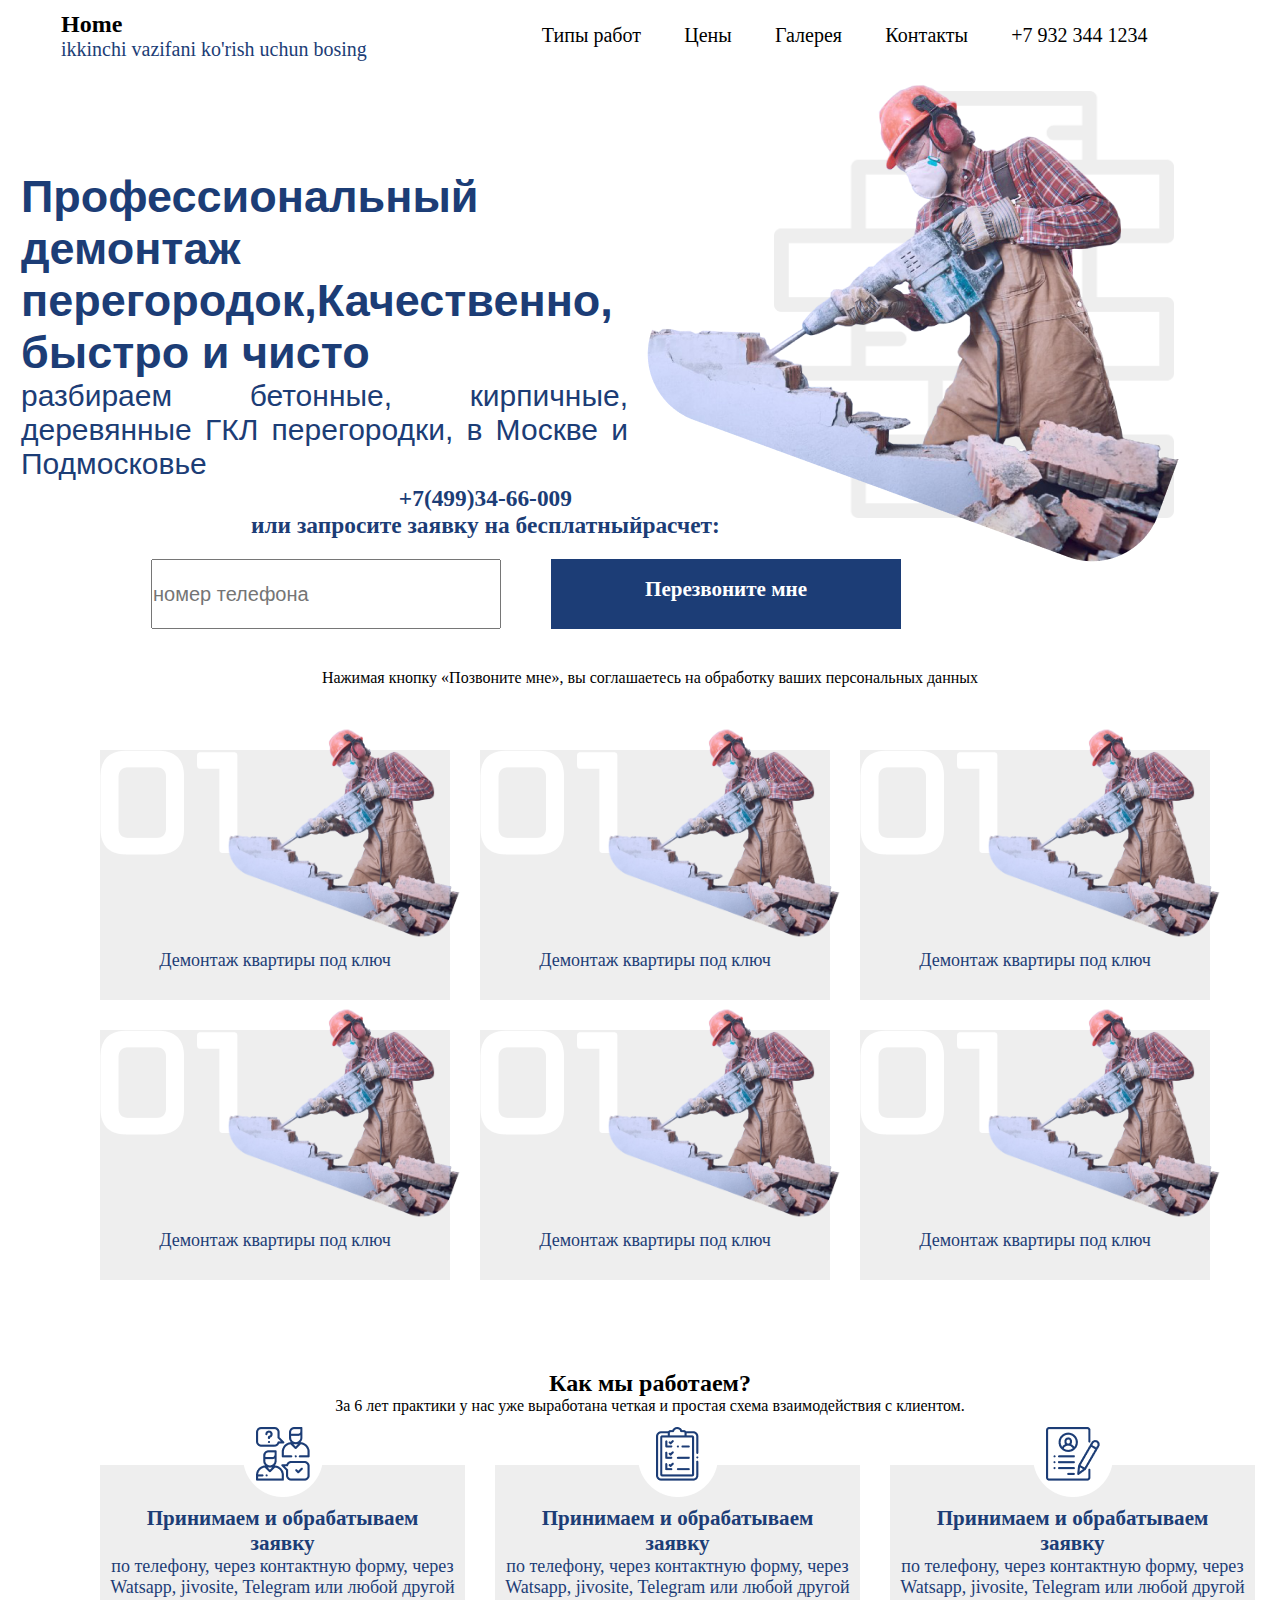
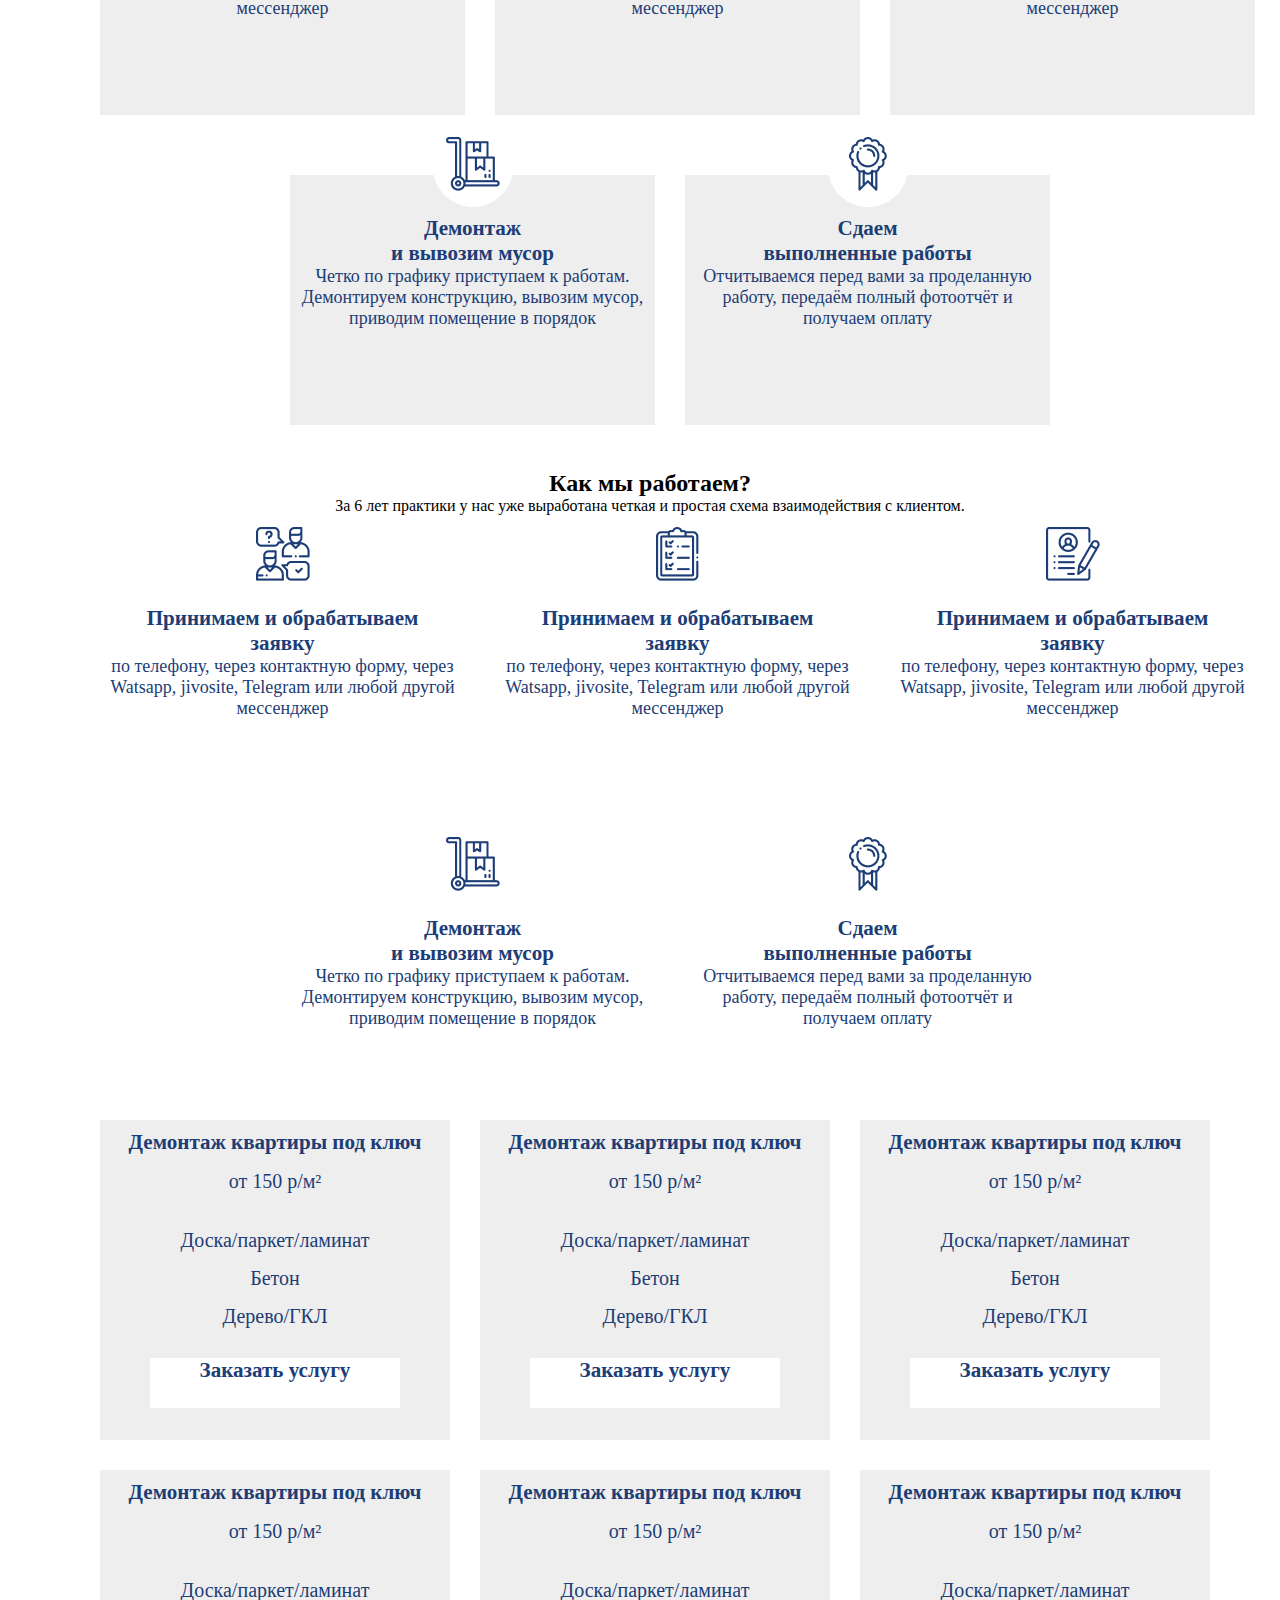
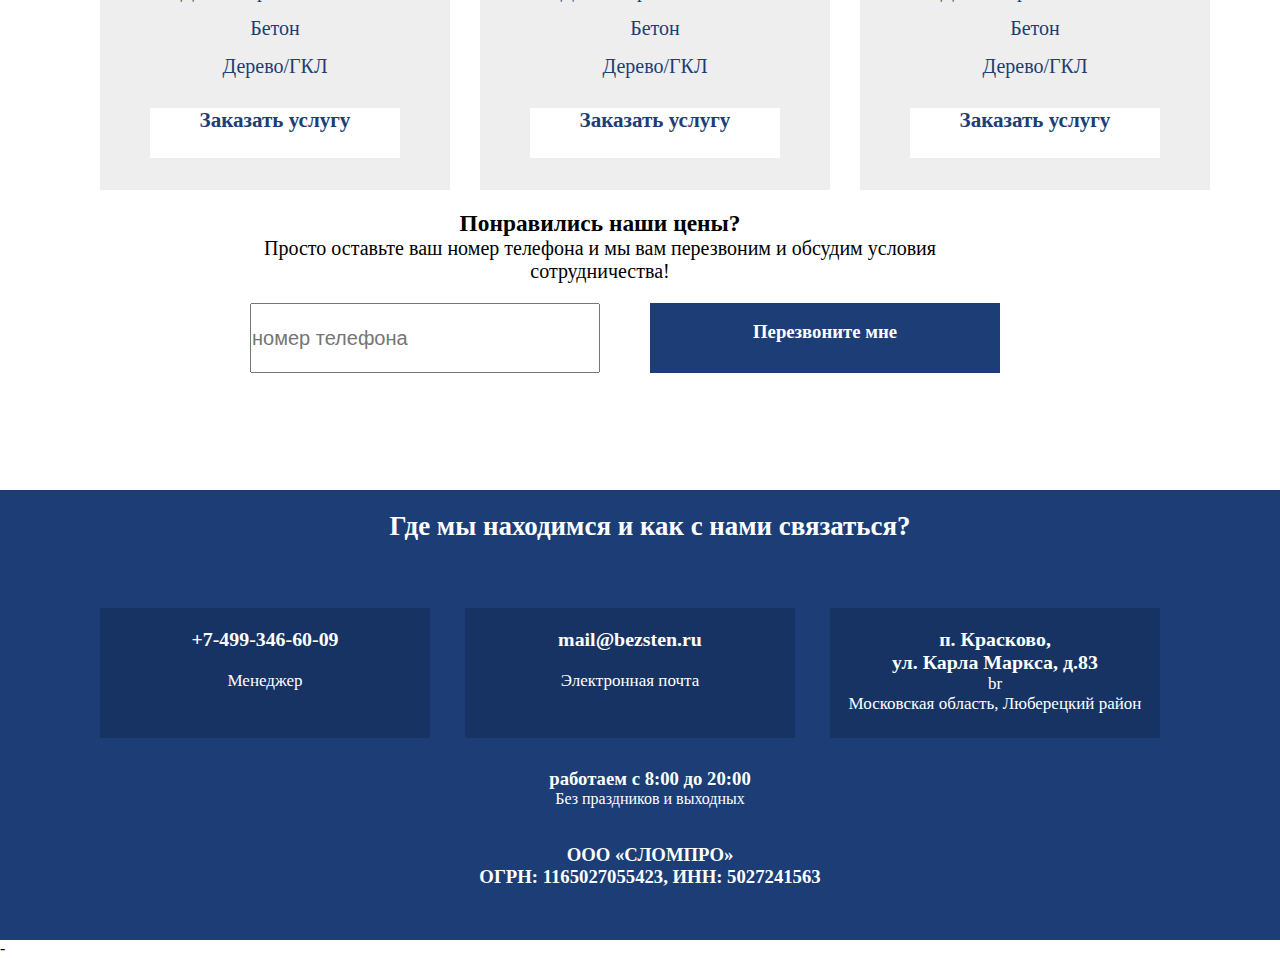
<file: index.html>
<!DOCTYPE html>
<html lang="en">
<head>
    <meta charset="UTF-8">
    <meta http-equiv="X-UA-Compatible" content="IE=edge">
    <meta name="viewport" content="width=device-width, initial-scale=1.0">
    <title>1 chisi</title>
    <link rel="stylesheet" href="./css/stayl.css">
</head>
<body>
  
   

  <div class="masters--wrapper">
        <div class="header">
         
          <div class="nav">
            <div class="nav-logo">
              <h2>Home</h2>
              <a href="../8 dars/pages/uslugi.html">ikkinchi vazifani ko'rish uchun bosing</a>
            </div>
         <div class="nav-list-block">
          <ul class="nav-list">
           <li class="nav-list-itm"> Типы работ</li>
           <li class="nav-list-itm"> Цены</li>
           <li class="nav-list-itm"> Галерея</li>
           <li class="nav-list-itm"> Контакты</li>
           <li class="nav-list-itm"> +7 932 344 1234</li>
          </ul>
         </div>
        </div>
        <div class="hero">
            <div class="hero-text">
         <div class="hero-text-container">
          <h2>Профессиональный демонтаж перегородок,Качественно, быстро и чисто</h2>  <p>разбираем бетонные, кирпичные, деревянные ГКЛ перегородки, в Москве и Подмосковье</p>        
         </div>
         
            </div>
            <div class="hero-img">
              <img src="img/Mask Group.png" alt="">
            </div>
          </div>
          <div class="hero-content">
            <div class="hero-content-text">
                <h3>+7(499)34-66-009
                  <br>  <p>или запросите заявку на бесплатныйрасчет:</p> 
                </h3>
             
            </div>
            <div class="hero-box">
              <div class="input"> <input type="number" placeholder="номер телефона" id="input" ></div>
              <div class="hero-content-block">
                
                <h3 id="tel">Перезвоните мне</h3>
            </div>
           
            </div> 
            <div class="p-text">   <p>Нажимая кнопку «Позвоните мне», вы соглашаетесь на обработку ваших персональных данных</p></div>
          </div>
        </div>
   
        <main>
            <section class="services">
               
                    <div class="selection-container">
                      <ul class="selection-list">
                        <li class="selection-itm"><img src="img/Mask Group.png" alt=""> <p>Демонтаж квартиры под ключ</p></li>
                        <li class="selection-itm"> <img src="img/Mask Group.png" alt=""><p>Демонтаж квартиры под ключ</p></li>
                        <li class="selection-itm"> <img src="img/Mask Group.png" alt=""><p>Демонтаж квартиры под ключ</p></li>
                        <li class="selection-itm"> <img src="img/Mask Group.png" alt=""><p>Демонтаж квартиры под ключ</p></li>
                        <li class="selection-itm"> <img src="img/Mask Group.png" alt=""><p>Демонтаж квартиры под ключ</p></li>
                        <li class="selection-itm"> <img src="img/Mask Group.png" alt=""><p>Демонтаж квартиры под ключ</p></li>
                     
                      </ul>
                    </div>
            </section>
            <section class="work">
                    <div class="work-text">
                        <h2>Как мы работаем?</h2>
                        <p>За 6 лет практики у нас уже выработана четкая и простая схема взаимодействия с клиентом.</p>
                    </div>
                    <div class="work-container">
                        <ul class="work-list">
                          <li class="work-itm"><img src="img/Group 396.png" alt=""> <h3 id="li-text">Принимаем и обрабатываем <br> заявку</h3>
                          <p stayl: text-decoration="none">по телефону, через контактную форму, через Watsapp, jivosite, Telegram или любой другой мессенджер</p> </li>
                          <li class="work-itm"><img src="img/Group 395.png" alt=""> <h3 id="li-text">Принимаем и обрабатываем <br> заявку</h3>
                            <p>по телефону, через контактную форму, через Watsapp, jivosite, Telegram или любой другой мессенджер</p> </li>
                            <li class="work-itm"><img src="img/Group 397.png" alt=""> <h3 id="li-text">Принимаем и обрабатываем <br> заявку</h3>
                              <p>по телефону, через контактную форму, через Watsapp, jivosite, Telegram или любой другой мессенджер</p> </li>
           
                          <li class="work-itm" id="li-uchun"> <img src="img/Group 394.png" alt=""><h3 id="li-text">Демонтаж <br> и вывозим мусор</h3> <p>
                            Четко по графику приступаем к работам. Демонтируем конструкцию, вывозим мусор, приводим помещение в порядок
                          </p></li>
                          <li class="work-itm" id="li-uchun"> <img src="img/Group 398.png" alt="">
                           <h3 id="li-text">Сдаем <br> выполненные работы</h3> <p>Отчитываемся перед вами за проделанную работу, передаём полный фотоотчёт и получаем оплату</p></li>
                          <!-- <li class="work-itm"> <img src="" alt=""><p>Демонтаж квартиры под ключ</p></li> -->
                       
                        </ul>
                      </div>
            </section>
            <section class="about">
              <div class="about-text">
                <h2>Как мы работаем?</h2>
                <p>За 6 лет практики у нас уже выработана четкая и простая схема взаимодействия с клиентом.</p>
            </div>
            <div class="about-container">
                <ul class="about-list">
                  <li class="about-itm"><img src="img/Group 396.png" alt=""> <h3 id="li-text">Принимаем и обрабатываем <br> заявку</h3>
                  <p>по телефону, через контактную форму, через Watsapp, jivosite, Telegram или любой другой мессенджер</p> </li>
                  <li class="about-itm"><img src="img/Group 395.png" alt=""> <h3 id="li-text">Принимаем и обрабатываем <br> заявку</h3>
                    <p>по телефону, через контактную форму, через Watsapp, jivosite, Telegram или любой другой мессенджер</p> </li>
                    <li class="about-itm"><img src="img/Group 397.png" alt=""> <h3 id="li-text">Принимаем и обрабатываем <br> заявку</h3>
                      <p>по телефону, через контактную форму, через Watsapp, jivosite, Telegram или любой другой мессенджер</p> </li>
   
                  <li class="about-itm" id="li-uchun"> <img src="img/Group 394.png" alt=""><h3 id="li-text">Демонтаж <br> и вывозим мусор</h3> <p>
                    Четко по графику приступаем к работам. Демонтируем конструкцию, вывозим мусор, приводим помещение в порядок
                  </p></li>
                  <li class="about-itm" id="li-uchun"> <img src="img/Group 398.png" alt="">
                   <h3 id="li-text">Сдаем <br> выполненные работы</h3> <p>Отчитываемся перед вами за проделанную работу, передаём полный фотоотчёт и получаем оплату</p></li>
                  <!-- <li class="work-itm"> <img src="" alt=""><p>Демонтаж квартиры под ключ</p></li> -->
               
                </ul>
              </div>
            </section>
            <section class="sum">
               
              <div class="sum-container">
                <ul class="sum-list">
                  <li class="sum-itm"> <h3>Демонтаж квартиры под ключ</h3>
                    <p>от 150 р/м²</p> <br> <p>Доска/паркет/ламинат</p> <p>Бетон</p> <p>Дерево/ГКЛ</p>
                    <div class="block"><h3>Заказать услугу</h3></div>
                  </li>
                  <li class="sum-itm"> <h3>Демонтаж квартиры под ключ</h3>
                    <p>от 150 р/м²</p> <br> <p>Доска/паркет/ламинат</p> <p>Бетон</p> <p>Дерево/ГКЛ</p>
                    <div class="block"><h3>Заказать услугу</h3></div>
                  </li><li class="sum-itm"> <h3>Демонтаж квартиры под ключ</h3>
                    <p>от 150 р/м²</p> <br> <p>Доска/паркет/ламинат</p> <p>Бетон</p> <p>Дерево/ГКЛ</p>
                    <div class="block"><h3>Заказать услугу</h3></div>
                  </li><li class="sum-itm"> <h3>Демонтаж квартиры под ключ</h3>
                    <p>от 150 р/м²</p> <br> <p>Доска/паркет/ламинат</p> <p>Бетон</p> <p>Дерево/ГКЛ</p>
                    <div class="block"><h3>Заказать услугу</h3></div>
                  </li><li class="sum-itm"> <h3>Демонтаж квартиры под ключ</h3>
                    <p>от 150 р/м²</p> <br> <p>Доска/паркет/ламинат</p> <p>Бетон</p> <p>Дерево/ГКЛ</p>
                    <div class="block"><h3>Заказать услугу</h3></div>
                  </li><li class="sum-itm"> <h3>Демонтаж квартиры под ключ</h3>
                    <p>от 150 р/м²</p> <br> <p>Доска/паркет/ламинат</p> <p>Бетон</p> <p>Дерево/ГКЛ</p>
                    <div class="block"><h3 >Заказать услугу</h3></div>
                  </li>
                  
                </ul>
              </div>
              <div class="sum-content">
                <div class="sum-content-text">
                    <h3>Понравились наши цены?                      
                    </h3>
                    <p>  Просто оставьте ваш номер телефона и мы вам перезвоним 
                      и обсудим условия сотрудничества!</p>
                </div>
                  <div class="sum-box">
                    <div class="input"> <input type="number" placeholder="номер телефона" id="input" ></div>
                    <div class="sum-content-block">
                      
                      <h3 id="tel">Перезвоните мне</h3>
                  </div>
                 
                  </div>
              </div> 
      </section>
        </main>
        <footer>
          <div class="foot">
            <h3 id="tex">Где мы находимся и как c нами связаться? </h3>
          </div>
          <div class="end">
            <ul class="end-list">
              <li class="end-itm"> <h3>+7-499-346-60-09</h3> <br> <p>Менеджер</p></li>
              <li class="end-itm"> <h3>mail@bezsten.ru</h3><br> <p>Электронная почта</p></li>
              <li class="end-itm"> <h3>п. Красково,<br> ул. Карла Маркса, д.83</h3> br <p>Московская область, Люберецкий район</p></li>
            </ul>
          </div>
            <div class="end-text">
              <h3>работаем c 8:00 до 20:00
                </h3> <p>Без праздников и выходных</p> <br> <br>
                <h3>ООО «СЛОМПРО» <br>
                  ОГРН: 1165027055423, ИНН: 5027241563</h3>
            </div>
        </footer>

     -</div>

</body>

</html>
</file>
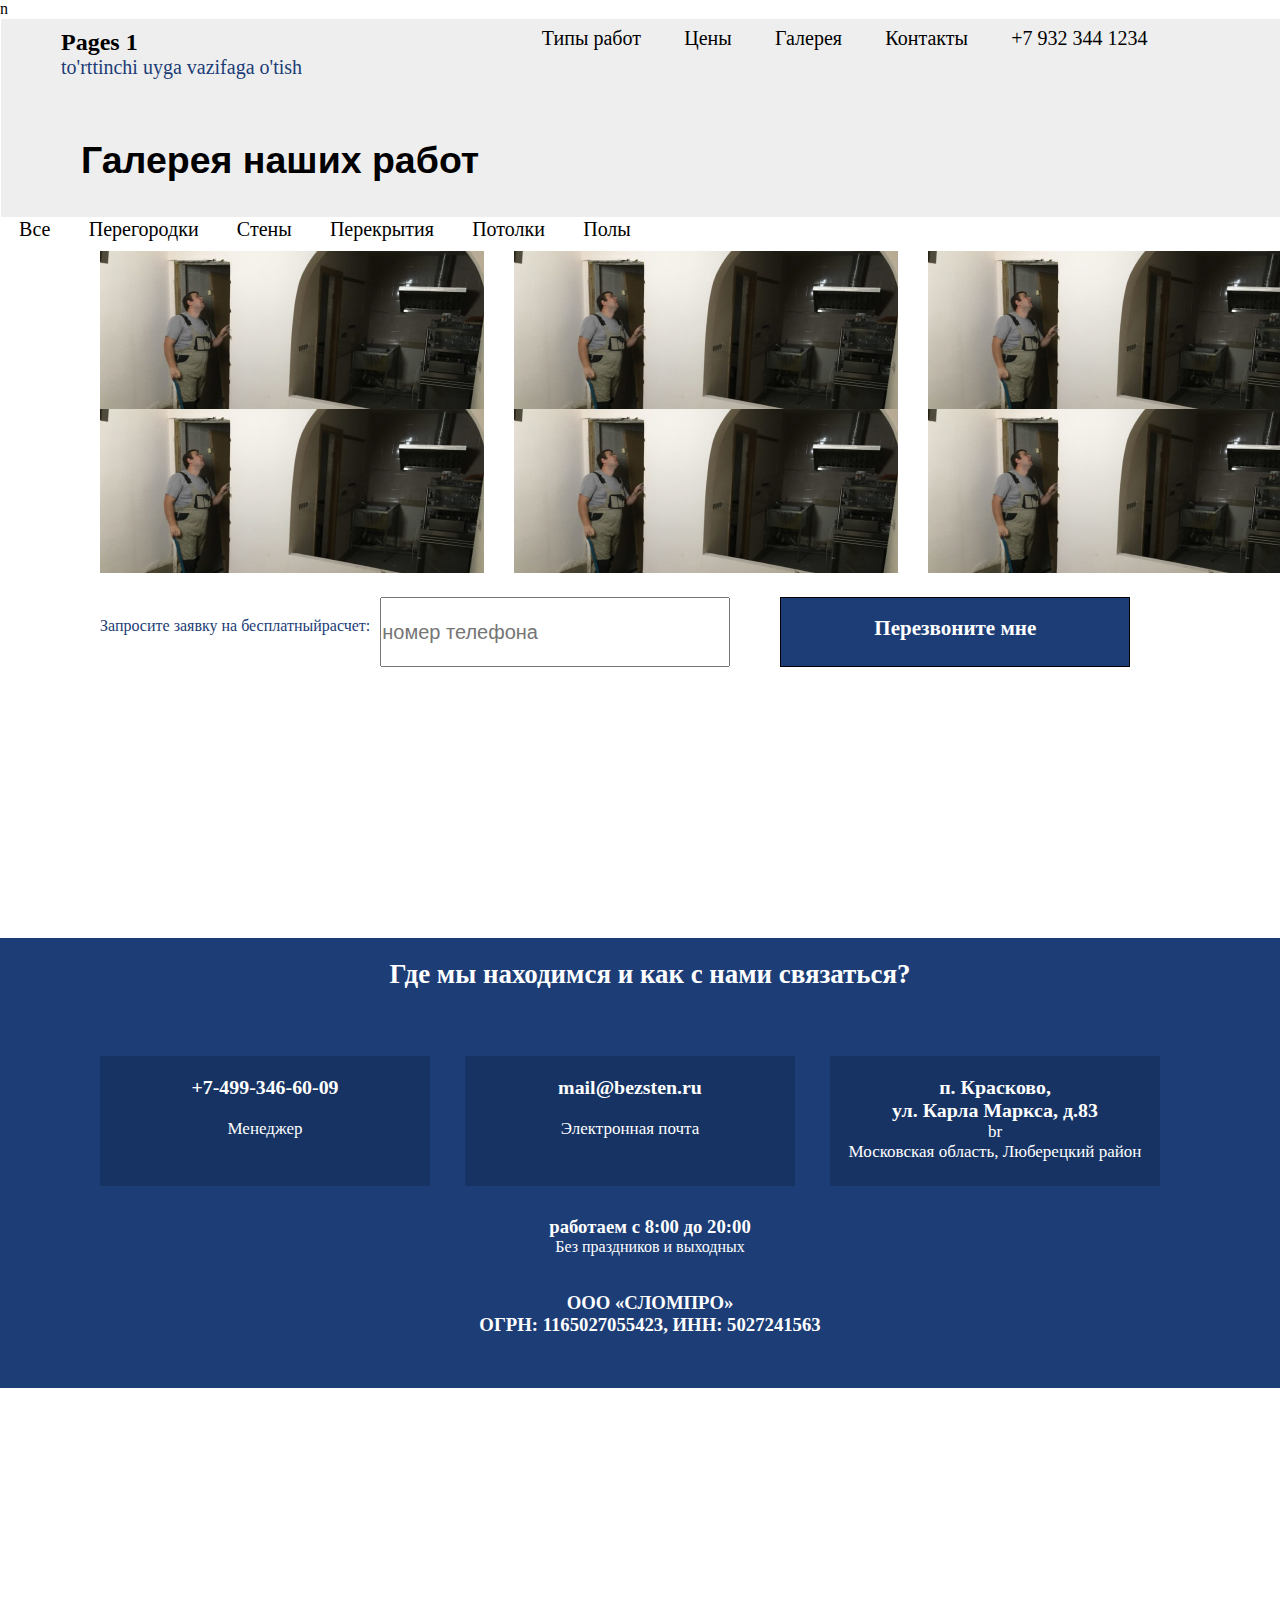
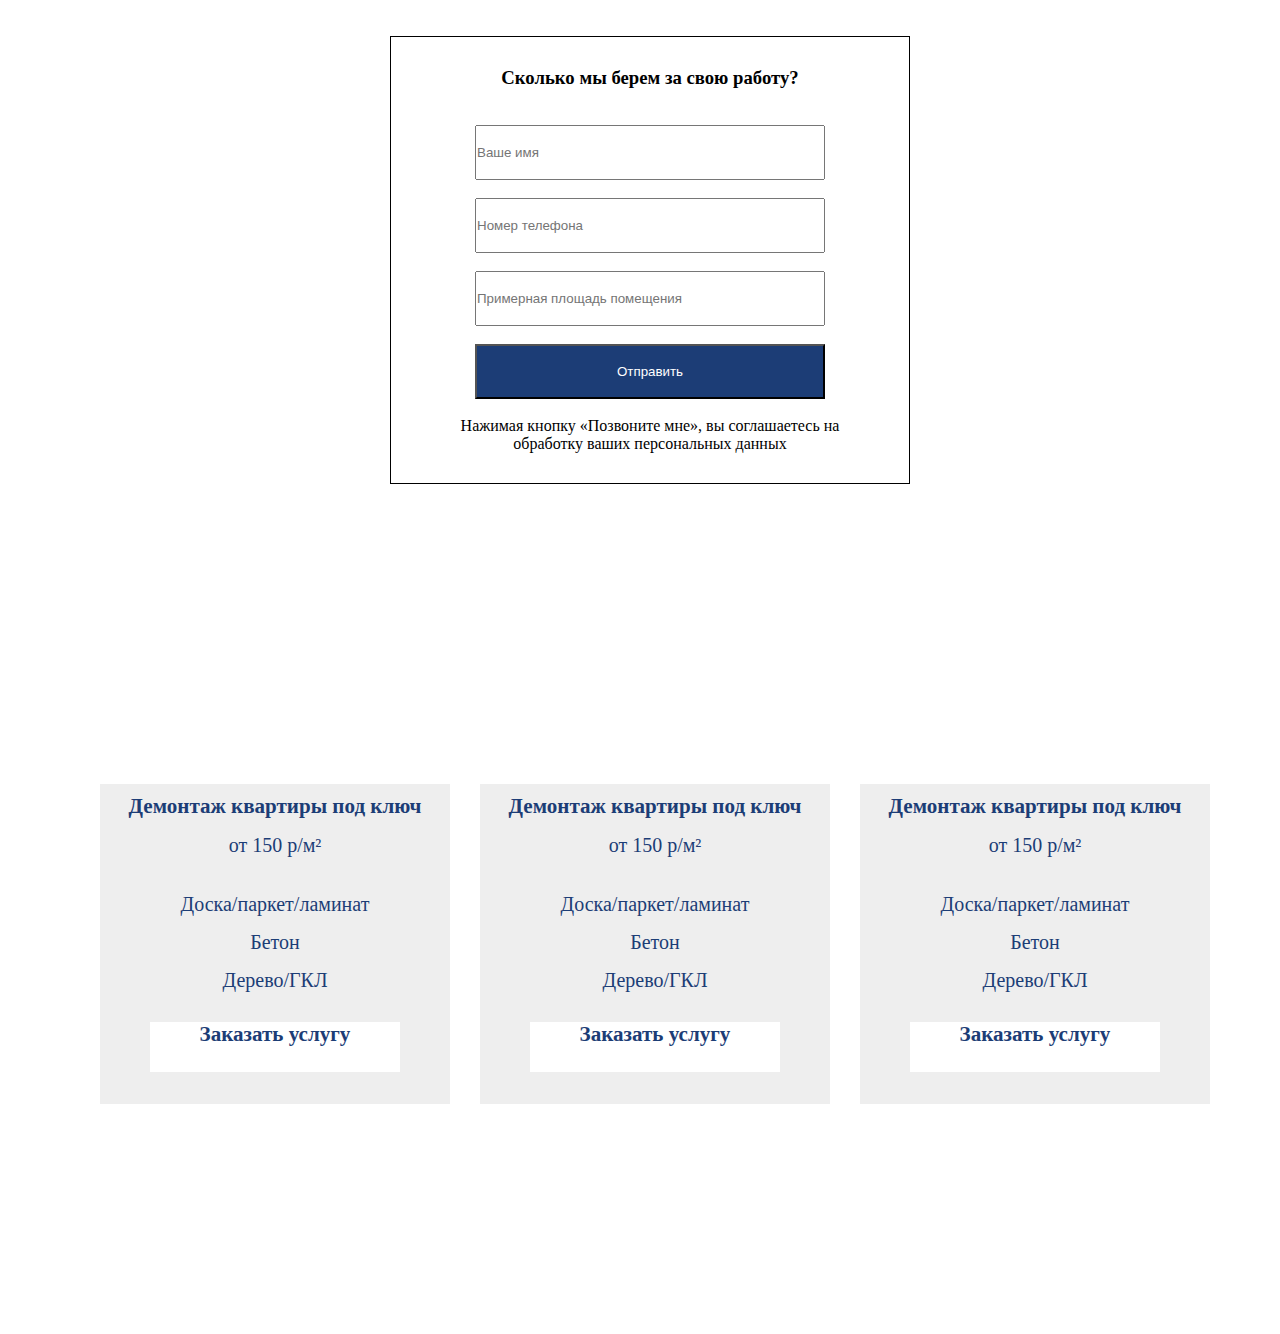
<file: pages 1/unit.html>
<!DOCTYPE html>
<html lang="en">
<head>
    <meta charset="UTF-8">
    <meta http-equiv="X-UA-Compatible" content="IE=edge">
    <meta name="viewport" content="width=device-width, initial-scale=1.0">
    <title>3 chisi</title>
    <link rel="stylesheet" href="../css/unit.css">n
</head>
<body>
    <div class="masters--wrapper">
        <div class="header">
              <div class="nav">
                <div class="nav-logo">
                  <h2>Pages 1</h2>
                  <a href="../pages 2/faza4.html">to'rttinchi uyga vazifaga o'tish</a>
                </div>
             <div class="nav-list-block">
              <ul class="nav-list">
               <li class="nav-list-itm"> Типы работ</li>
               <li class="nav-list-itm"> Цены</li>
               <li class="nav-list-itm"> Галерея</li>
               <li class="nav-list-itm"> Контакты</li>
               <li class="nav-list-itm"> +7 932 344 1234</li>
              </ul>
             </div>
            </div>
            <div class="hero">
                <div class="hero-text">
             <div class="hero-text-container">
              <h2>Галерея наших работ</h2>  
                
             </div>
             
                </div>
                
              </div>
        </div>
        <main>
                <section class="about">
                    <div class="abutt-list-block">
                        <ul class="aboutt-list">
                         <li class="about-list-itm"> Все</li>
                         <li class="about-list-itm"> Перегородки</li>
                         <li class="about-list-itm"> Стены</li>
                         <li class="about-list-itm"> Перекрытия</li>
                         <li class="about-list-itm"> Потолки</li>
                         <li class="about-list-itm"> Полы</li>
                        </ul>
                       </div>
                  <div class="about-container">
                      <u class="about-list">
                        <li class="about-itm"><img src="../img/image 4.jpg" alt="">  </li>
                        <li class="about-itm"><img src="../img/image 4.jpg" alt="">  </li>
                        <li class="about-itm"><img src="../img/image 4.jpg" alt="">  </li>
                        <li class="about-itm"><img src="../img/image 4.jpg" alt="">  </li>
                        <li class="about-itm"><img src="../img/image 4.jpg" alt="">  </li>
                        <li class="about-itm"><img src="../img/image 4.jpg" alt="">  </li>
                     
                     
                      </u>
                    </div>
                    <div class="about-content">
           
                        <div class="about-box">
                            <p class="about-content-text">Запросите заявку на бесплатныйрасчет:</p>
                          <div class="input"> <input type="number" placeholder="номер телефона" id="input" ></div>
                          <div class="about-content-block">
                            
                            <h3 id="tel">Перезвоните мне</h3>
                        </div>
                       
                        </div> 
                      </div>
                  </section>
        </main>
        <footer>
          <div class="foot">
            <h3 id="tex">Где мы находимся и как c нами связаться? </h3>
          </div>
          <div class="end">
            <ul class="end-list">
              <li class="end-itm"> <h3>+7-499-346-60-09</h3> <br> <p>Менеджер</p></li>
              <li class="end-itm"> <h3>mail@bezsten.ru</h3><br> <p>Электронная почта</p></li>
              <li class="end-itm"> <h3>п. Красково,<br> ул. Карла Маркса, д.83</h3> br <p>Московская область, Люберецкий район</p></li>
            </ul>
          </div>
            <div class="end-text">
              <h3>работаем c 8:00 до 20:00
                </h3> <p>Без праздников и выходных</p> <br> <br>
                <h3>ООО «СЛОМПРО» <br>
                  ОГРН: 1165027055423, ИНН: 5027241563</h3>
            </div>
            
            <div class="registration">
                  <div class="registr">
                      <h3>Сколько мы берем за свою работу?</h3> <br><br>
  
                      <input type="name" placeholder="Ваше имя"><br> <br>
                      <input type="number" placeholder="Номер телефона"><br><br>
                      <input type="value" placeholder="Примерная площадь помещения"> <br><br>
                      <button>Отправить</button> <br><br>
                      <p>Нажимая кнопку «Позвоните мне», вы соглашаетесь на <br> обработку ваших персональных данных</p>
  
                  </div>
                  <div class="sum">
                 
                      <div class="sum-container">
                        <ul class="sum-list">
                          <li class="sum-itm" > <h3>Демонтаж квартиры под ключ</h3>
                            <p>от 150 р/м²</p> <br> <p>Доска/паркет/ламинат</p> <p>Бетон</p> <p>Дерево/ГКЛ</p>
                            <div class="block"><h3>Заказать услугу</h3></div>
                          </li>
                          <li class="sum-itm"> <h3>Демонтаж квартиры под ключ</h3>
                            <p>от 150 р/м²</p> <br> <p>Доска/паркет/ламинат</p> <p>Бетон</p> <p>Дерево/ГКЛ</p>
                            <div class="block"><h3>Заказать услугу</h3></div>
                           </li>
                           <li class="sum-itm"> <h3>Демонтаж квартиры под ключ</h3>
                            <p>от 150 р/м²</p> <br> <p>Доска/паркет/ламинат</p> <p>Бетон</p> <p>Дерево/ГКЛ</p>
                            <div class="block"><h3>Заказать услугу</h3></div>
                          </li>
                          
                        </ul>
                      </div>
                    
                  </div>
          
            </div>
            
        </footer>
    </div>
</body>
</html>
</file>
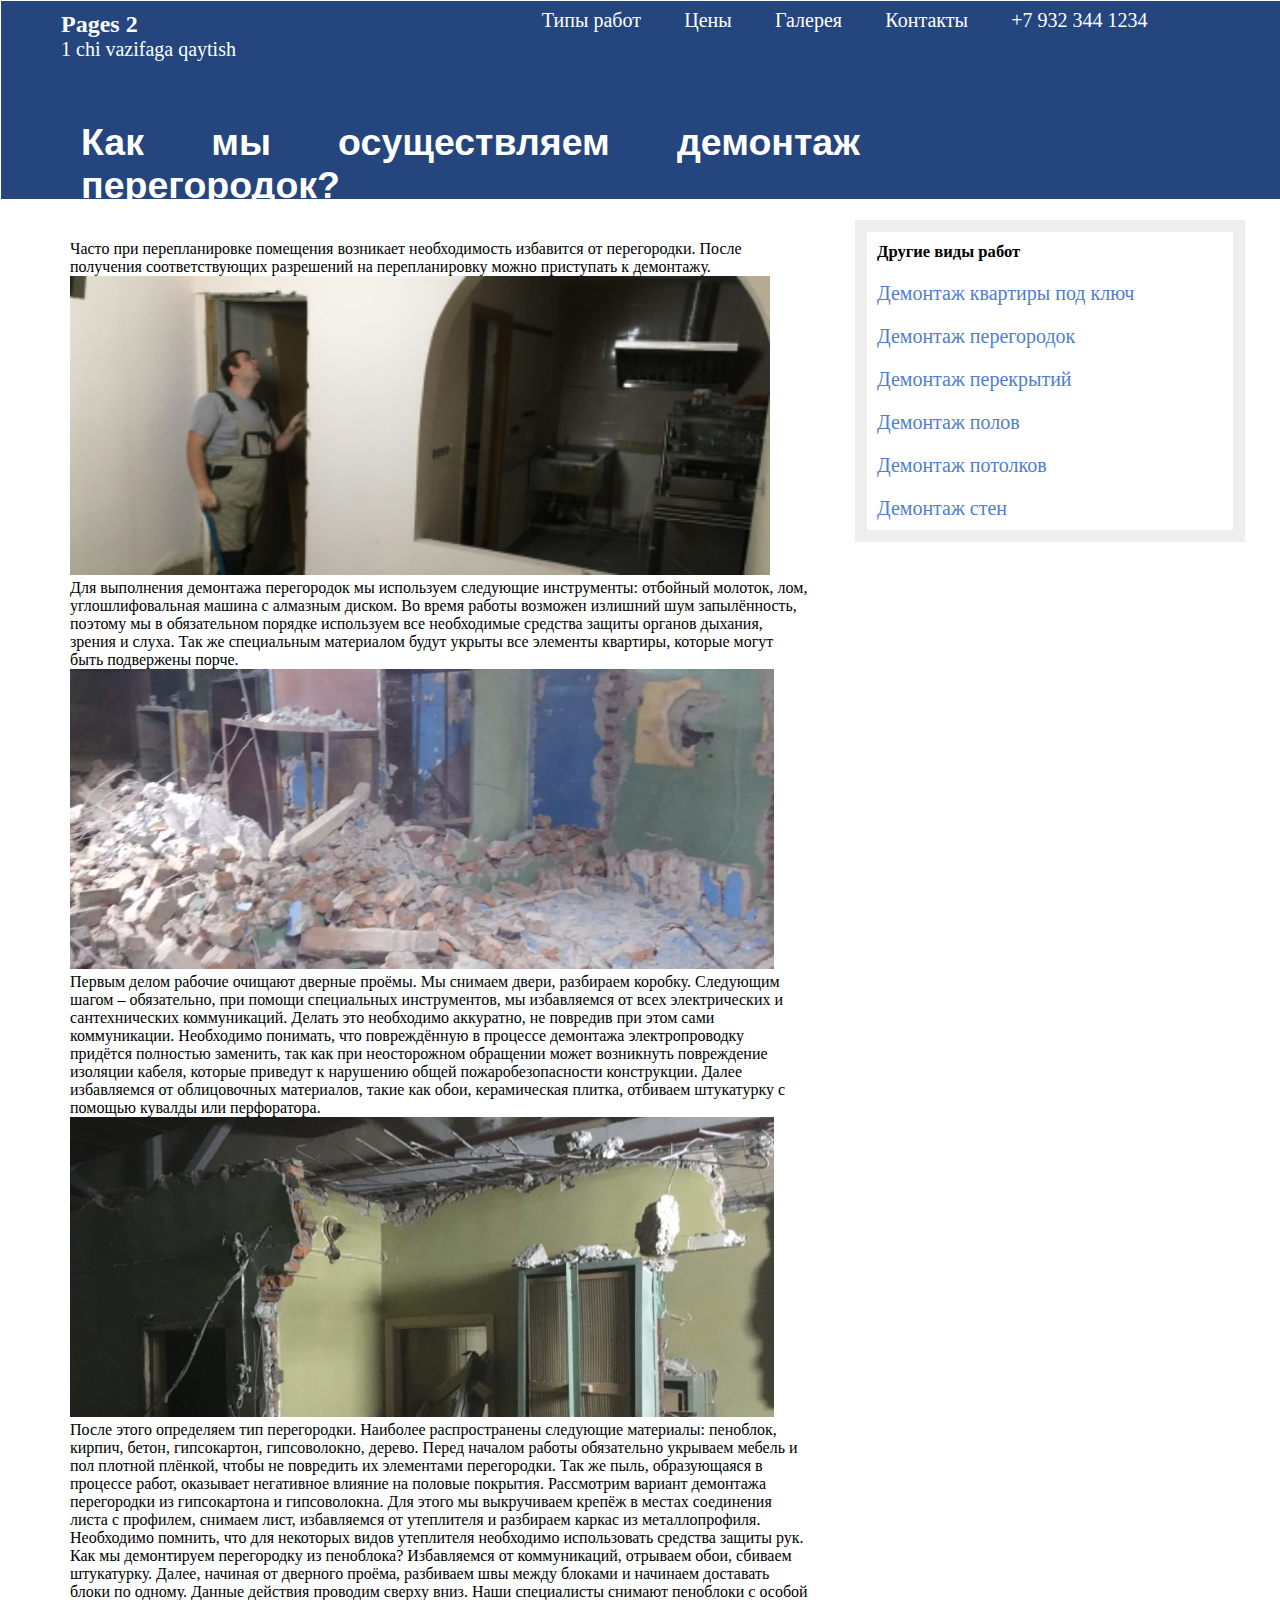
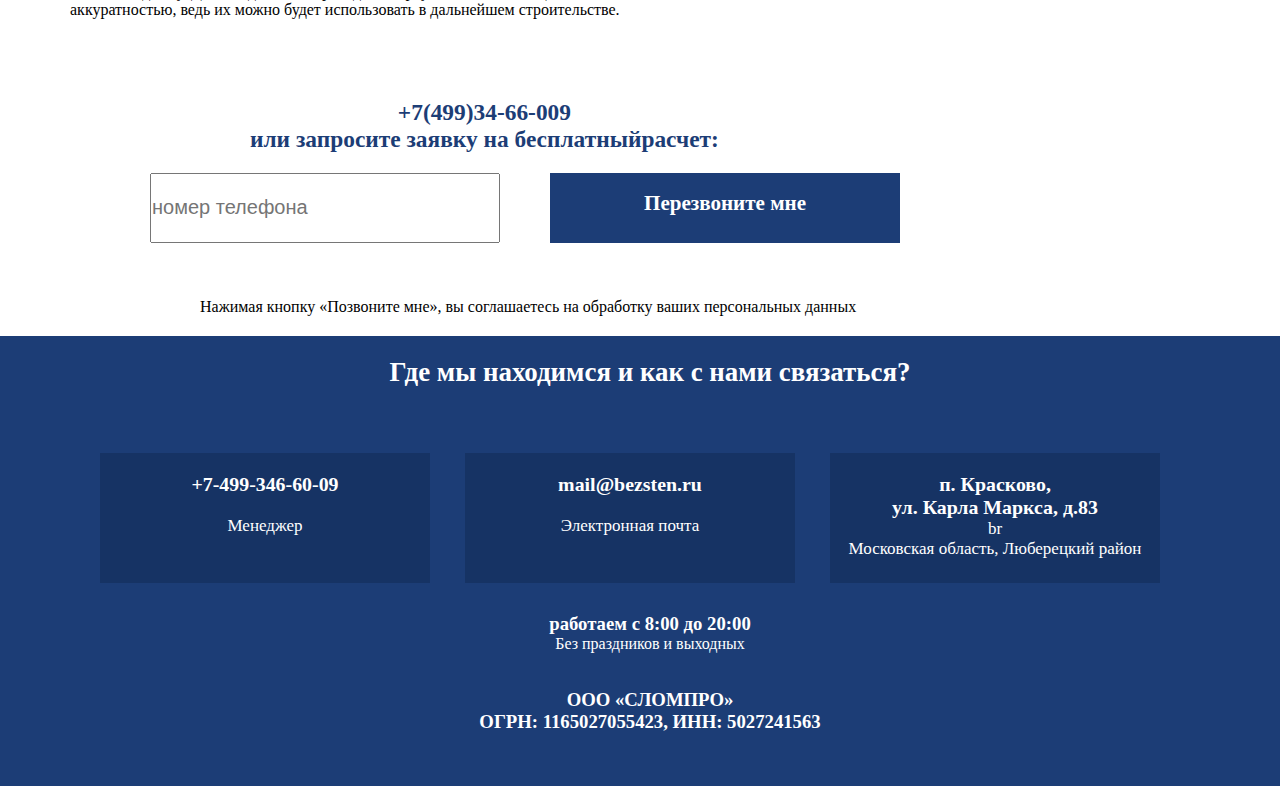
<file: pages 2/faza4.html>
<!DOCTYPE html>
<html lang="en">
<head>
    <meta charset="UTF-8">
    <meta http-equiv="X-UA-Compatible" content="IE=edge">
    <meta name="viewport" content="width=device-width, initial-scale=1.0">
    <title>4 chisi</title>
    <link rel="stylesheet" href="../css/faza4.css">
</head>
<body>
    <div class="masters--wrapper">
        <div class="header">
              <div class="nav">
                <div class="nav-logo">
                  <h2>Pages 2</h2>
                  <a href="../index.html">1 chi vazifaga qaytish</a>
                  
                  <a href="uchunchi vazifa"></a>
                </div>
             <div class="nav-list-block">
              <ul class="nav-list">
               <li class="nav-list-itm"> Типы работ</li>
               <li class="nav-list-itm"> Цены</li>
               <li class="nav-list-itm"> Галерея</li>
               <li class="nav-list-itm"> Контакты</li>
               <li class="nav-list-itm"> +7 932 344 1234</li>
              </ul>
             </div>
            </div>
            <div class="hero">
                <div class="hero-text">
             <div class="hero-text-container">
              <h2>Как мы осуществляем демонтаж перегородок?</h2>  
                
             </div>
             
                </div>
                
              </div>
        </div>
        <main>
        <section class="selection">
            <div class="selection-quti">
            <div class="selection-text"><p>Часто при перепланировке помещения возникает необходимость избавится от перегородки.
                 После получения соответствующих разрешений на перепланировку можно приступать к демонтажу.</p>
                <img src="../img/image 4.jpg" alt="" id="img1">
                <p>Для выполнения демонтажа перегородок мы используем следующие инструменты: отбойный молоток, лом, углошлифовальная машина с алмазным диском. Во время работы возможен излишний шум запылённость, поэтому мы в обязательном порядке используем все необходимые средства защиты органов дыхания, зрения и слуха. Так же специальным материалом будут укрыты все элементы квартиры, которые могут быть подвержены порче.</p>
                <img src="../img/image 5.png" alt="">
                <p>Первым делом рабочие очищают дверные проёмы. Мы снимаем двери, разбираем коробку. Следующим шагом – обязательно, при помощи специальных инструментов, мы избавляемся от всех электрических и сантехнических коммуникаций. Делать это необходимо аккуратно, не повредив при этом сами коммуникации. Необходимо понимать, что повреждённую в процессе демонтажа электропроводку придётся полностью заменить, так как при неосторожном обращении может возникнуть повреждение изоляции кабеля, которые приведут к нарушению общей пожаробезопасности конструкции. Далее избавляемся от облицовочных материалов, такие как обои, керамическая плитка, отбиваем штукатурку с помощью кувалды или перфоратора.
                </p>
                <img src="../img/image 6.png" alt="">
                <p>После этого определяем тип перегородки. Наиболее распространены следующие материалы: пеноблок, кирпич, бетон, гипсокартон, гипсоволокно, дерево.

                    Перед началом работы обязательно укрываем мебель и пол плотной плёнкой, чтобы не повредить их элементами перегородки. Так же пыль, образующаяся в процессе работ, оказывает негативное влияние на половые покрытия.
                    
                    Рассмотрим вариант демонтажа перегородки из гипсокартона и гипсоволокна. Для этого мы выкручиваем крепёж в местах соединения листа с профилем, снимаем лист, избавляемся от утеплителя и разбираем каркас из металлопрофиля. Необходимо помнить, что для некоторых видов утеплителя необходимо использовать средства защиты рук.
                    Как мы демонтируем перегородку из пеноблока?
                    Избавляемся от коммуникаций, отрываем обои, сбиваем штукатурку. Далее, начиная от дверного проёма, разбиваем швы между блоками и начинаем доставать блоки по одному. Данные действия проводим сверху вниз. Наши специалисты снимают пеноблоки с особой аккуратностью, ведь их можно будет использовать в дальнейшем строительстве.</p>
                </div>
                <div class="box">
                    <h5>Другие виды работ</h5>
                    <p>Демонтаж квартиры под ключ</p> <p>Демонтаж перегородок</p> <p>Демонтаж перекрытий</p>
                     <p>Демонтаж полов</p> <p>Демонтаж потолков</p> <p>Демонтаж стен</p>
                </div>
            </div>
            <div class="hero-content">
                <div class="hero-content-text">
                    <h3>+7(499)34-66-009
                      <br>  <p>или запросите заявку на бесплатныйрасчет:</p> 
                    </h3>
                 
                </div>
                <div class="hero-box">
                  <div class="input"> <input type="number" placeholder="номер телефона" id="input" ></div>
                  <div class="hero-content-block">
                    
                    <h3 id="tel">Перезвоните мне</h3>
                </div>
               
                </div> 
                <div class="p-text">   <p>Нажимая кнопку «Позвоните мне», вы соглашаетесь на обработку ваших персональных данных</p></div>
              </div>
        </section>
        </main>
        <footer>
            <div class="foot">
              <h3 id="tex">Где мы находимся и как c нами связаться? </h3>
            </div>
            <div class="end">
              <ul class="end-list">
                <li class="end-itm"> <h3>+7-499-346-60-09</h3> <br> <p>Менеджер</p></li>
                <li class="end-itm"> <h3>mail@bezsten.ru</h3><br> <p>Электронная почта</p></li>
                <li class="end-itm"> <h3>п. Красково,<br> ул. Карла Маркса, д.83</h3> br <p>Московская область, Люберецкий район</p></li>
              </ul>
            </div>
              <div class="end-text">
                <h3>работаем c 8:00 до 20:00
                  </h3> <p>Без праздников и выходных</p> <br> <br>
                  <h3>ООО «СЛОМПРО» <br>
                    ОГРН: 1165027055423, ИНН: 5027241563</h3>
              </div>
          </footer>
    </div>
</body>
</html>
</file>
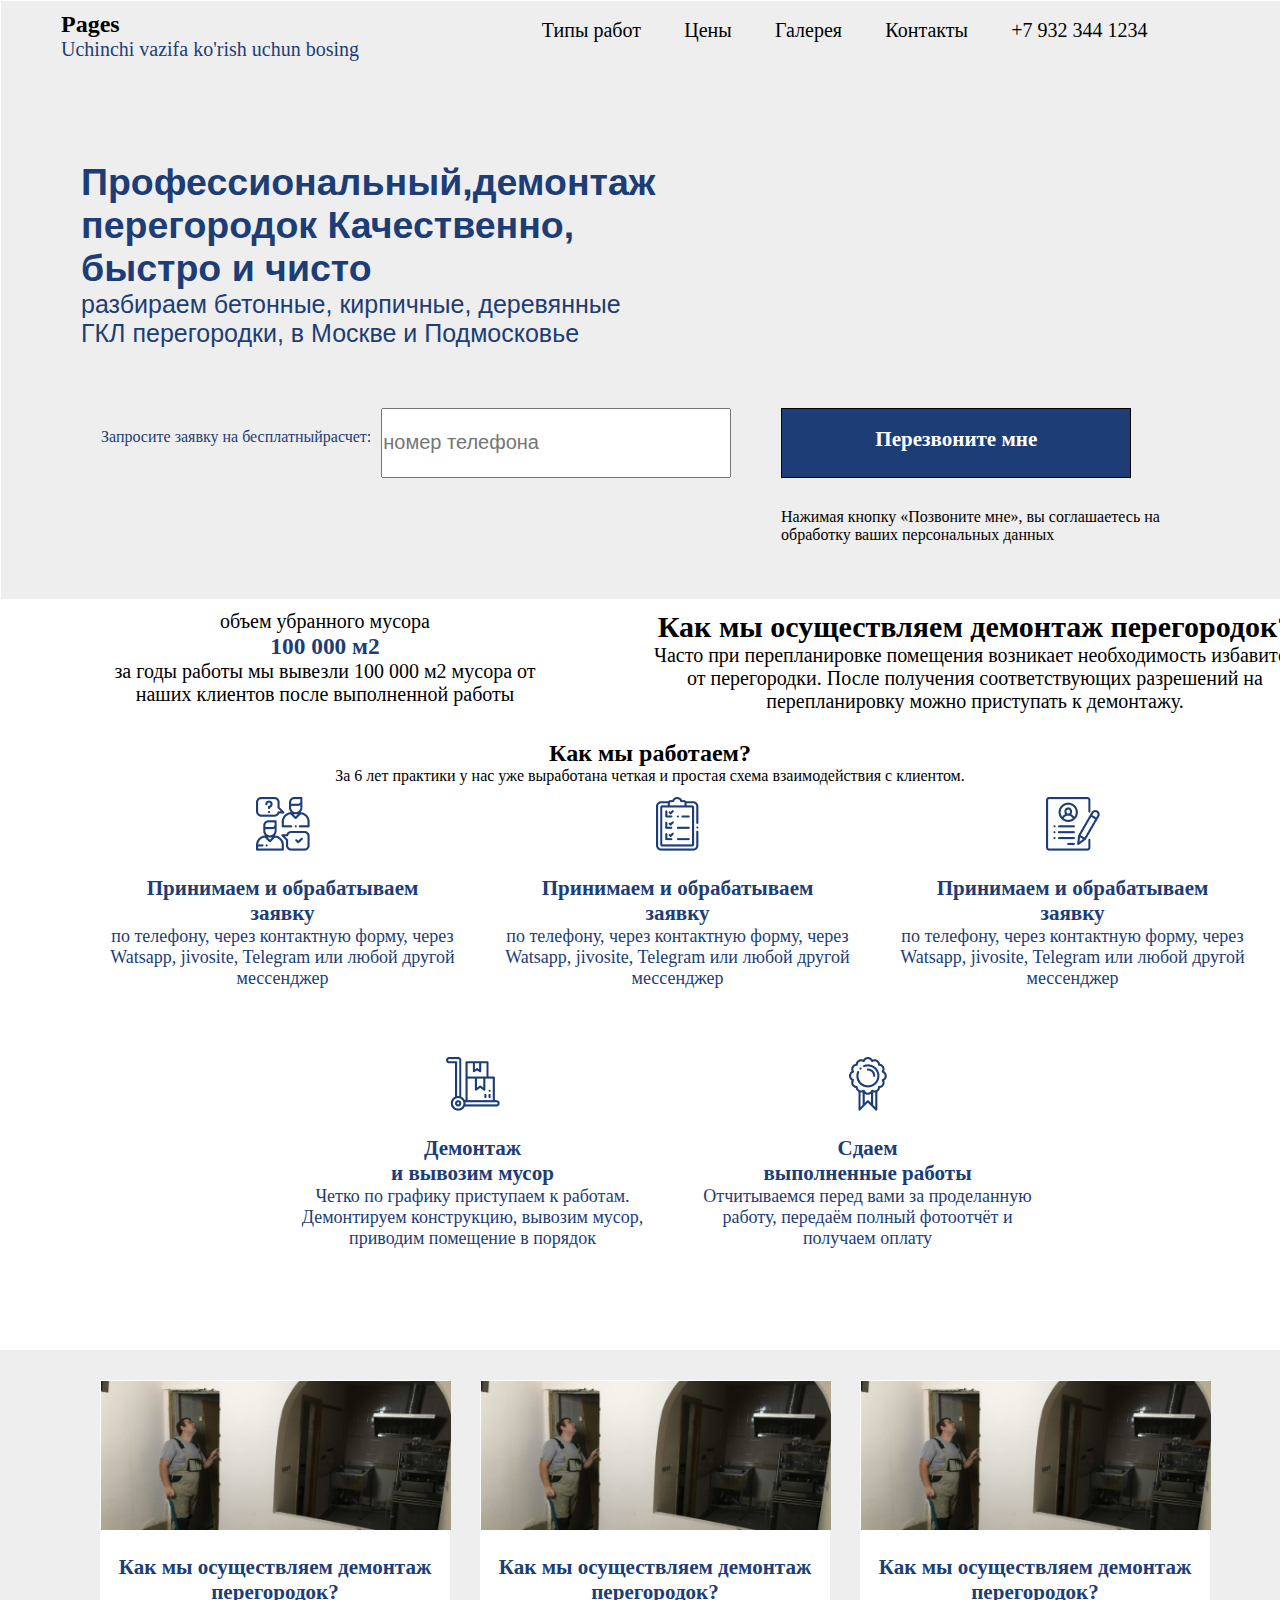
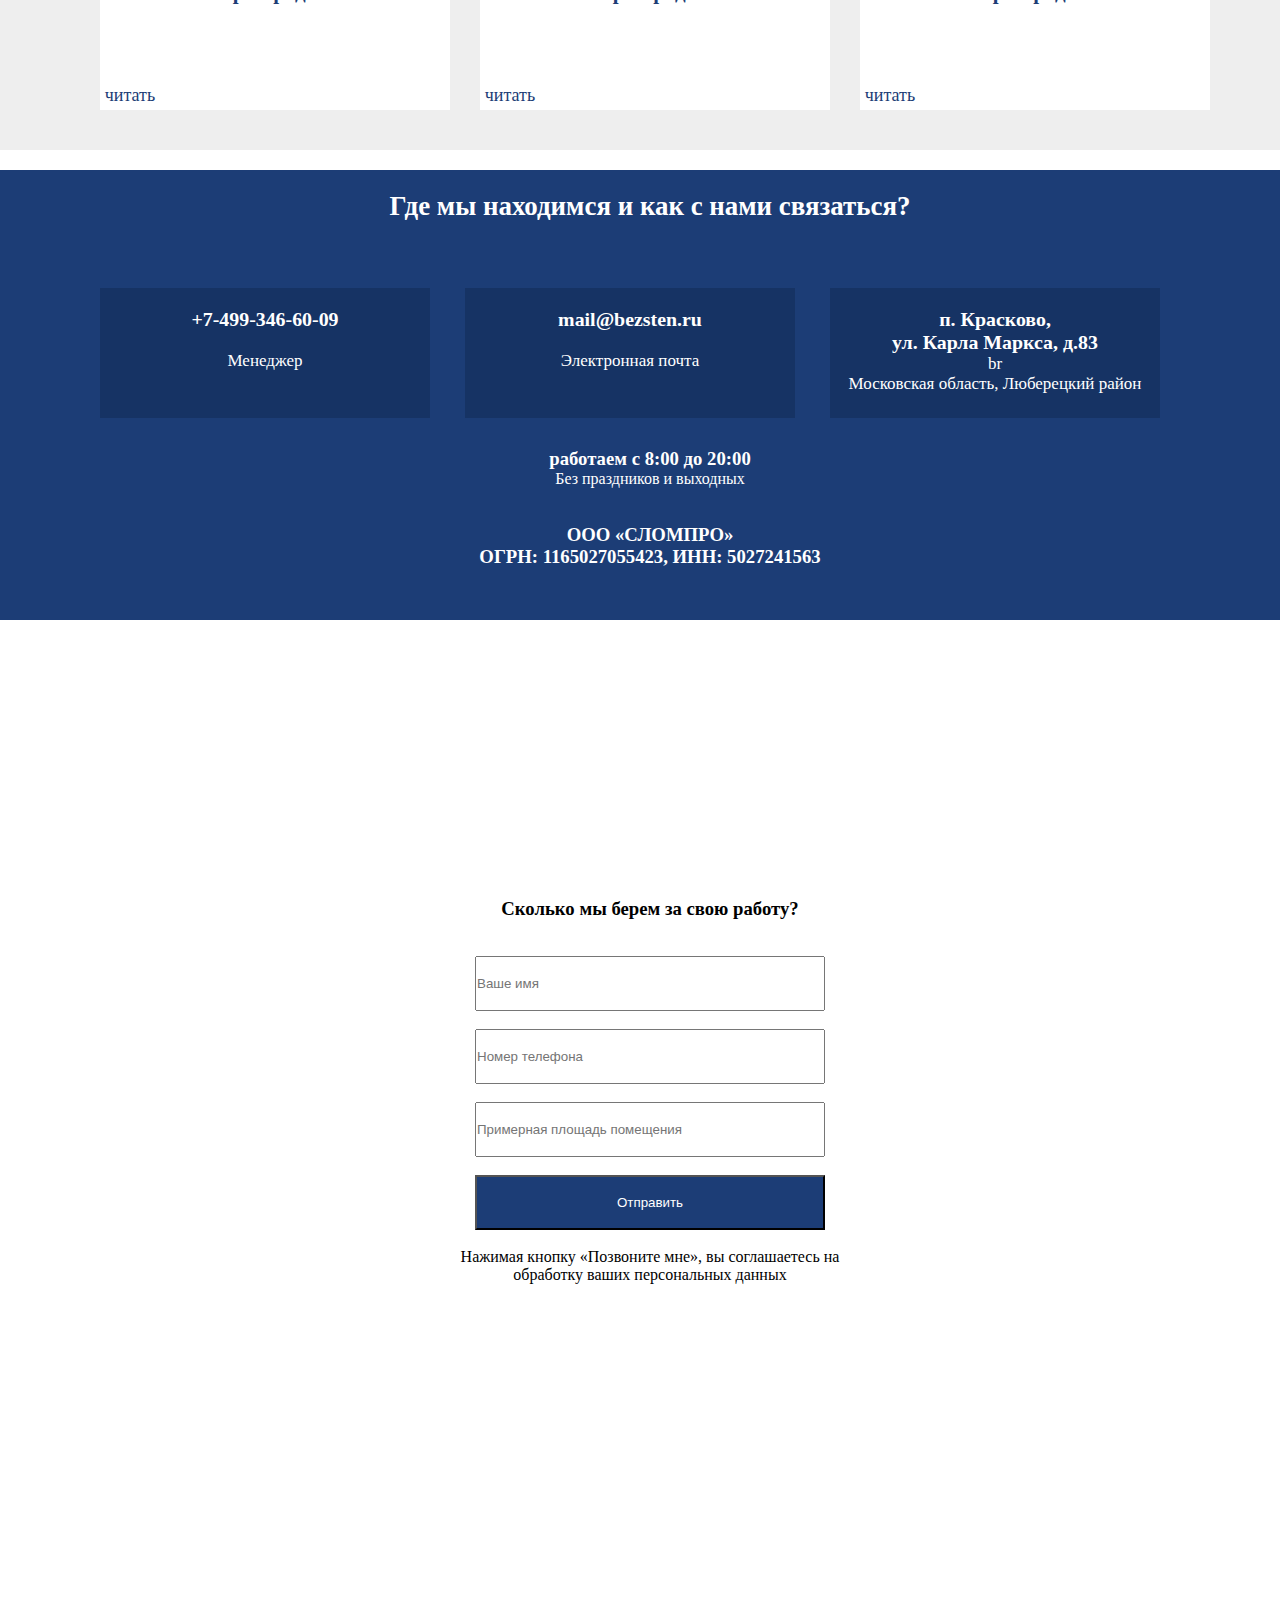
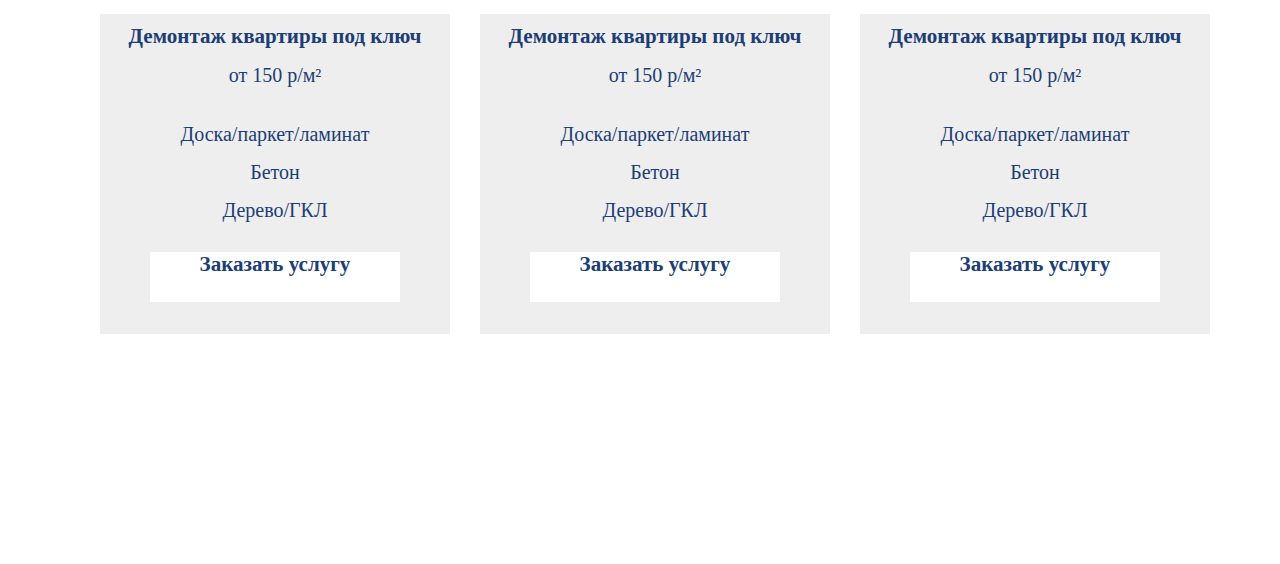
<file: pages/uslugi.html>
<!DOCTYPE html>
<html lang="en">
<head>
    <meta charset="UTF-8">
    <meta http-equiv="X-UA-Compatible" content="IE=edge">
    <meta name="viewport" content="width=device-width, initial-scale=1.0">
    <title>2 chisi</title>
    <link rel="stylesheet" href="../css/main.css">
</head>
<body>
    <div class="masters--wrapper">
    <div class="header">
          <div class="nav">
            <div class="nav-logo">
              <h2>Pages</h2>
              <a href="../pages 1/unit.html">Uchinchi vazifa ko'rish uchun bosing</a>
            </div>
         <div class="nav-list-block">
          <ul class="nav-list">
           <li class="nav-list-itm"> Типы работ</li>
           <li class="nav-list-itm"> Цены</li>
           <li class="nav-list-itm"> Галерея</li>
           <li class="nav-list-itm"> Контакты</li>
           <li class="nav-list-itm"> +7 932 344 1234</li>
          </ul>
         </div>
        </div>
        <div class="hero">
            <div class="hero-text">
         <div class="hero-text-container">
          <h2>Профессиональный,демонтаж перегородок
            Качественно,<br>быстро и чисто</h2>  
            <p>разбираем бетонные, кирпичные, деревянные  <br> ГКЛ перегородки, в Москве и Подмосковье</p>        
         </div>
         
            </div>
            
          </div>
          <div class="hero-content">
           
            <div class="hero-box">
                <p class="hero-content-text">Запросите заявку на бесплатныйрасчет:</p>
              <div class="input"> <input type="number" placeholder="номер телефона" id="input" ></div>
              <div class="hero-content-block">
                
                <h3 id="tel">Перезвоните мне</h3>
            </div>
           
            </div> 
            <div class="p-text"> <p>Нажимая кнопку «Позвоните мне», вы соглашаетесь на<br> обработку ваших персональных данных</p></div>
          </div>
      
       </div>
   
    <main>
        <section class="about">
            <div class="about-content">
                <div class="content-text">
                    <p> объем убранного мусора</p>
                    <h3 style="color:#1C3D76;">100 000 м2</h3>
                <p>  за годы работы мы вывезли 100 000 м2 мусора от<br> наших клиентов после выполненной работы</p>
            </div>
            <div class="content-text2">
                <h2>Как мы осуществляем демонтаж перегородок?</h2> <p>Часто при перепланировке помещения возникает необходимость избавится от перегородки. После получения соответствующих разрешений на перепланировку можно приступать к демонтажу.</p>
            </div>
            </div>
            <div class="about-text">
              <h2>Как мы работаем?</h2>
              <p>За 6 лет практики у нас уже выработана четкая и простая схема взаимодействия с клиентом.</p>
          </div>
          <div class="about-container">
              <ul class="about-list">
                <li class="about-itm"><img src="../img/Group 396.png" alt=""> <h3 id="li-text">Принимаем и обрабатываем <br> заявку</h3>
                <p>по телефону, через контактную форму, через Watsapp, jivosite, Telegram или любой другой мессенджер</p> </li>
                <li class="about-itm"><img src="../img/Group 395.png" alt=""> <h3 id="li-text">Принимаем и обрабатываем <br> заявку</h3>
                  <p>по телефону, через контактную форму, через Watsapp, jivosite, Telegram или любой другой мессенджер</p> </li>
                  <li class="about-itm"><img src="../img/Group 397.png" alt=""> <h3 id="li-text">Принимаем и обрабатываем <br> заявку</h3>
                    <p>по телефону, через контактную форму, через Watsapp, jivosite, Telegram или любой другой мессенджер</p> </li>
 
                <li class="about-itm" id="li-uchun"> <img src="../img/Group 394.png" alt=""><h3 id="li-text">Демонтаж <br> и вывозим мусор</h3> <p>
                  Четко по графику приступаем к работам. Демонтируем конструкцию, вывозим мусор, приводим помещение в порядок
                </p></li>
                <li class="about-itm" id="li-uchun"> <img src="../img/Group 398.png" alt="">
                 <h3 id="li-text">Сдаем <br> выполненные работы</h3> <p>Отчитываемся перед вами за проделанную работу, передаём полный фотоотчёт и получаем оплату</p></li>
             
              </ul>
            </div>
          </section>
          <section class="services">
               
            <div class="selection-container">
              <ul class="selection-list">
                <li class="selection-itm"><img src="../img/image 4.jpg" alt=""> <h3>Как мы осуществляем  демонтаж перегородок?</h3><p>читать</p></li>
                <li class="selection-itm"> <img src="../img/image 4.jpg" alt=""><h3>Как мы осуществляем  демонтаж перегородок?</h3><p>читать</p></li>
                <li class="selection-itm"> <img src="../img/image 4.jpg" alt=""><h3>Как мы осуществляем  демонтаж перегородок?</h3>
                <p>читать</p></li>
           
             
              </ul>
            </div>
    </section>
    </main>
    <footer>
        <div class="foot">
          <h3 id="tex">Где мы находимся и как c нами связаться? </h3>
        </div>
        <div class="end">
          <ul class="end-list">
            <li class="end-itm"> <h3>+7-499-346-60-09</h3> <br> <p>Менеджер</p></li>
            <li class="end-itm"> <h3>mail@bezsten.ru</h3><br> <p>Электронная почта</p></li>
            <li class="end-itm"> <h3>п. Красково,<br> ул. Карла Маркса, д.83</h3> br <p>Московская область, Люберецкий район</p></li>
          </ul>
        </div>
          <div class="end-text">
            <h3>работаем c 8:00 до 20:00
              </h3> <p>Без праздников и выходных</p> <br> <br>
              <h3>ООО «СЛОМПРО» <br>
                ОГРН: 1165027055423, ИНН: 5027241563</h3>
          </div>
          
          <div class="registration">
                <div class="registr">
                    <h3>Сколько мы берем за свою работу?</h3> <br><br>

                    <input type="name" placeholder="Ваше имя"><br> <br>
                    <input type="number" placeholder="Номер телефона"><br><br>
                    <input type="value" placeholder="Примерная площадь помещения"> <br><br>
                    <button>Отправить</button> <br><br>
                    <p>Нажимая кнопку «Позвоните мне», вы соглашаетесь на <br> обработку ваших персональных данных</p>

                </div>
                <div class="sum">
               
                    <div class="sum-container">
                      <ul class="sum-list">
                        <li class="sum-itm" > <h3>Демонтаж квартиры под ключ</h3>
                          <p>от 150 р/м²</p> <br> <p>Доска/паркет/ламинат</p> <p>Бетон</p> <p>Дерево/ГКЛ</p>
                          <div class="block"><h3>Заказать услугу</h3></div>
                        </li>
                        <li class="sum-itm"> <h3>Демонтаж квартиры под ключ</h3>
                          <p>от 150 р/м²</p> <br> <p>Доска/паркет/ламинат</p> <p>Бетон</p> <p>Дерево/ГКЛ</p>
                          <div class="block"><h3>Заказать услугу</h3></div>
                         </li>
                         <li class="sum-itm"> <h3>Демонтаж квартиры под ключ</h3>
                          <p>от 150 р/м²</p> <br> <p>Доска/паркет/ламинат</p> <p>Бетон</p> <p>Дерево/ГКЛ</p>
                          <div class="block"><h3>Заказать услугу</h3></div>
                        </li>
                        
                      </ul>
                    </div>
                  
                </div>
        
          </div>
          
      </footer>
</div>
</body>
</html>
</file>
<file: css/stayl.css>
*{
    margin: 0;
    padding: 0;
    box-sizing: border-box;
}
:root {
    --border: 1px solid;
    --width: 100%;
   }
 .masters--wrapper{
     margin: 0 auto;
     width: 1300px;
 }
 .header{
    width: 1300px;
    height: 700px;
    border:1px solid white;
    margin: 0 auto;
}
.nav{
    width: 100%;
    height: 10%;
    /* border:1px solid; */
    display: flex;

}
.nav-logo{
    width: 40%;
    height: 100%;
    /* border:1px solid; */
   padding-left: 60px;
   padding-top: 10px;
}
.nav-logo a{
    text-decoration: none;
    font-size: 20px;
    color:#1C3D76;
}
.nav-list-block{
    width: 50%;
    height: 100%;
    /* border:1px solid; */
}
.nav-list{
    height: 100%;
    display: flex;
    justify-content:space-around;
    align-items:center;
    list-style: none;
    font-size: 20px;
}

.hero{
    width: 100%;
    height: 68%;
    /* border:1px solid;  */
    display: flex;
    margin-left: 20px;
}
.hero-text{
    width: 50%;
    height: 100%;
    
    /* border:1px solid; */
}
.hero-text-container{
    width: 100%;
    height: 60%;
        /* border:1px solid; */
    margin: 100px auto;
    font-size: 30px;
    text-align: justify;
    font-family:'Gill Sans', 'Gill Sans MT', Calibri, 'Trebuchet MS', sans-serif;
    font-style: normal;
    color:#1C3D76;
}
.hero-img{
    background-image:url(../img/Vector.png) ;
    background-size:400px;
    background-repeat:no-repeat;
    background-position: top 20px center;


}
.hero-img img{
    margin-top: -100px;

}
#p{
    margin: 20px auto;
    font-size: 20px;
    text-align: justify;
}
.hero-content{
    width: 100%;
    height: 35%;
    margin-top: -60px;
    /* border:1px solid; */

}
.hero-content-text{
    text-align: center;
    display: flex;
    margin-left: 250px;
    font-size: 20px;
    color:#1C3D76;
}
.hero-box{
    width: 900px;
    height: 100px;
    background: 1px solid; 
    display: flex;
    margin-left: 150px;
    margin-top: 20px;
}

#input{
    font-size: 20px;
    width: 350px;
    height: 70px;
    
}
.hero-content-block{
    width: 350px;
    height: 70px;
    text-align: center;
    font-size: 18px;
    /* border:1px solid; */
    /* margin-top: 80px;*/
    margin-left: 50px; 
    background:#1C3D76;
}

#tel{ 
    margin-top: 20px;
    color:white;
    line-height: 1;
}
.p-text{
    width: 100%;
    height: auto;
    /* border:1px solid; */
    text-align: center;
    margin-top: 10px;
}

 .text{
    width: 50%;
 }
 
 .services{
     width: var(--width);
     height: 620px;
     /* border: var(--border); */
 }

.selection-list{
    list-style: none;
    display: flex;
    /* border:1px solid; */
    margin-left: 100px;
    margin-top: 50px;
    width: 87%;
    height: 95%;
    flex-wrap: wrap;
    gap: 30px;
}
.selection-itm{
    width: 350px;
    height: 250px;
    /* border:1px solid; */
    background:#EEEEEE;
    background-image:url(../img/01.png);
    background-repeat:no-repeat;
    text-align: center;
    font-size: 18px;
    color:#1C3D76;
}
.selection-itm img{
    width: 300px;
    margin-left: 120px;
    margin-top: -70px;
}
 .work{
     width: var(--width);
     height: 700px;
     /* border: var(--border); */
 }
 .work-list{
    list-style: none;
    display: flex;
    /* border:1px solid; */
    margin-left: 100px;
    margin-top: 50px;
    width: 99%;
    height: 95%;
    flex-wrap: wrap;
    gap: 30px;
}
.work-itm{
    width: 365px;
    height: 250px;
    /* border:1px solid; */
    background:#EEEEEE;
    background-image:url(../img/01.png);
    background-repeat:no-repeat;
    text-align: center;
    font-size: 18px;
    color:#1C3D76;
    background-image:url(../img/Ellipse\ 1.png);
    background-position: top -48px center;

}
.work-itm img{
  margin-top: -40px;
}
#li-text{
    margin-top: 20px;
}

 .work-text{
    text-align: center;

 }
 /* #li-uchun{
    position: relative;
    left: 190px;
    top: 20px;
 } */
 .about{
     width: var(--width);
     height: 600px;
     /* border: var(--border); */
 }
 .about-list{
    list-style: none;
    display: flex;
    /* border:1px solid; */
    margin-left: 100px;
    margin-top: 50px;
    width: 99%;
    height: 95%;
    flex-wrap: wrap;
    gap: 30px;
}
.about-itm{
    width: 365px;
    height: 250px;
    /* border:1px solid; */
    /* background:#EEEEEE; */
    background-image:url(../img/01.png);
    background-repeat:no-repeat;
    text-align: center;
    font-size: 18px;
    color:#1C3D76;
    background-image:url(../img/Ellipse\ 1.png);
    background-position: top -48px center;    
}
.about-itm img{
  margin-top: -40px;
}
#li-text{
    margin-top: 20px;
}

 .about-text{
    text-align: center;

 }
 #li-uchun{
    position: relative;
    left: 190px;
    top: -20px;
    margin-top: 50px;
 }
 footer{
     width: var(--width);
     height: 500px;
     /* border: var(--border); */
 }
 .sum{
    width: var(--width);
    height: 950px;
    /* border: var(--border); */
}

.sum-list{
   list-style: none;
   display: flex;
   /* border:1px solid; */
   margin-left: 100px;
   margin-top: 50px;
   width: 87%;
   height: 95%;
   flex-wrap: wrap;
   gap: 30px;
   text-decoration: none;
}
.sum-itm{
   width: 350px;
   height: 320px;
   /* border:1px solid; */
   background:#EEEEEE;
    text-decoration: none;
   text-align: center;
   font-size: 18px;
   color:#1C3D76;
}
.sum-itm h3{
    margin-top: 10px;
}
.sum-itm p{
    margin-top: 15px;
    font-size: 20px;
}
.block{
    width: 250px;
    height: 50px;
    /* border:var(--border); */
    margin-top: 30px ;
    margin-left: 50px;
    text-align:;
    background:white;
}

.sum-content-text{
    text-align: center;
    /* display: flex; */
    margin-top: 20px;
    margin-left: 200px;
    font-size: 20px;
    width: 800px;
    height: 10%;
    /* border:1px solid; */
}
.sum-box{
    width: 900px;
    height: 100px;
    background: 1px solid; 
    display: flex;
    margin-left: 250px;
    margin-top: 20px;
}

#input{
    font-size: 20px;
    width: 350px;
    height: 70px;
    
}


.sum-content-block{
    width: 350px;
    height: 70px;
    /* border:1px solid; */
    /* margin-top: 80px;*/
    text-align: center;
    margin-left: 50px; 
    background:#1C3D76;
}
footer{
    background:#1C3D76;
    height: 450px;
}
.foot{
    border:var(--border) #1C3D76;
    height: 15%;
    text-align: center;
    margin-top: 20px;
    font-size: 23px;
    color:white;
}
#tex{
    margin-top: 20px;
}
.end-list{
    list-style: none;
    display: flex;
    /* border:1px solid; */
    margin-left: 100px;
    margin-top: 50px;
    width: 85%;
    height: 95%;
    gap: 35px;
}
.end-itm{
    width: 330px;
    height: 130px;
    /* border:1px solid; */
    background:#EEEEEE;
    text-align: center;
    font-size: 17px;
    color:#ffffff;
    background:#163364;
}
.end-itm h3{
    margin-top: 20px;
}
.end-text{
    text-align: center;
    color:white;
    margin-top: 30px;
}
</file>
<file: css/unit.css>
*{
    margin: 0;
    padding: 0;
    box-sizing: border-box;
}
:root {
    --border: 1px solid;
    --width: 100%;
   }
 .masters--wrapper{
     margin: 0 auto;
     width: 1300px;
 }
 .header{
    width: 1300px;
    height: 200px;
    border:1px solid white;
    margin: 0 auto;
    background:#EEEEEE;
}
.nav{
    width: 100%;
    height: 10%;
    /* border:1px solid; */
    display: flex;

}
.nav-logo{
    width: 40%;
    height: 100%;
    /* border:1px solid; */
   padding-left: 60px;
   padding-top: 10px;
}
.nav-logo a{
    text-decoration: none;
    font-size: 20px;
    color:#1C3D76;
}
.nav-list-block{
    width: 50%;
    height: 100%;
    margin-top: 10px;
    /* border:1px solid; */
}
.nav-list{
    height: 100%;
    display: flex;
    justify-content:space-around;
    align-items:center;
    list-style: none;
    font-size: 20px;
}


.hero-text{
    width: 50%;
    height: 100%;
    margin-left: 80px;
    
    /* border:1px solid; */
}
.hero-text-container{
    width: 100%;
    height: 60%;
        /* border:1px solid; */
    margin: 100px auto;
    font-size: 25px;
    text-align: justify;
    font-family:'Gill Sans', 'Gill Sans MT', Calibri, 'Trebuchet MS', sans-serif;
    font-style: normal;
    /* color:#1C3D76; */
}
.about{
    width: var(--width);
    height: 700px;
    /* border: var(--border); */
}



.about-list{
   list-style: none;
   display: flex;
   /* border:1px solid; */
   margin-left: 100px;
   margin-top: 50px;
   width: 99%;
   height: 95%;
   flex-wrap: wrap;
   gap: 30px;
}

.about-itm img{
 margin-top: -40px;
}



.aboutt-list{
    width: 50%;
    height: 100%;
    display: flex;
    justify-content:space-around;
    align-items:center;
    list-style: none;
    font-size: 20px;
} 

.about-content-text{
    text-align: center;
    display: flex;
    margin-left: -50px;
    color:#1C3D76;
    margin-right:  10px;
    margin-top: 20px;
}
.about-box{
    width: 1200px;
    height: 100px;
    /* background: 1px solid;  */
    display: flex;
    margin-left: 150px;
    margin-top: 20px;
}

#input{
    font-size: 20px;
    width: 350px;
    height: 70px;
    
}
.about-content-block{
    width: 350px;
    height: 70px;
    text-align: center;
    font-size: 18px;
    border:1px solid;
    /* margin-top: 80px;*/
    margin-left: 50px; 
    background:#1C3D76;
}

#tel{ 
    margin-top: 20px;
    color:white;
    line-height: 1;
}
footer{
    background:#1C3D76;
    height: 450px;
}
.foot{
    border:var(--border) #1C3D76;
    height: 15%;
    text-align: center;
    margin-top: 20px;
    font-size: 23px;
    color:white;
}
#tex{
    margin-top: 20px;
}
.end-list{
    list-style: none;
    display: flex;
    /* border:1px solid; */
    margin-left: 100px;
    margin-top: 50px;
    width: 85%;
    height: 95%;
    gap: 35px;
}
.end-itm{
    width: 330px;
    height: 130px;
    /* border:1px solid; */
    background:#EEEEEE;
    text-align: center;
    font-size: 17px;
    color:#ffffff;
    background:#163364;
}
.end-itm h3{
    margin-top: 20px;
}
.end-text{
    text-align: center;
    color:white;
    margin-top: 30px;
}
.registration{
    width: 100%;
    height: auto;
    /* border:var(--border); */
}
.registr{
    width: 40%;
    /* height: 50%; */
    border:1px solid;
    margin: 300px auto;
    text-align: center;
    padding: 30px;
}
.registr input{
    width: 350px;
    height: 55px;
}
.registr button{
    width: 350px;
    height: 55px;
    background:#1C3D76;
    color:white;
}
.sum{
    width: var(--width);
    height: 550px;
    /* border: var(--border); */
}

.sum-list{
   list-style: none;
   display: flex;
   /* border:1px solid; */
   margin-left: 100px;
   margin-top: 50px;
   width: 87%;
   height: 95%;
   flex-wrap: wrap;
   gap: 30px;
}
.sum-itm{
   width: 350px;
   height: 320px;
   /* border:1px solid; */
   background:#EEEEEE;
    
   text-align: center;
   font-size: 18px;
   color:#1C3D76;
}
.sum-itm h3{
    margin-top: 10px;
}
.sum-itm p{
    margin-top: 15px;
    font-size: 20px;
}
.block{
    width: 250px;
    height: 50px;
    /* border:var(--border); */
    margin-top: 30px ;
    margin-left: 50px;
    text-align:;
    background:white;
}
</file>
<file: css/faza4.css>
*{
    margin: 0;
    padding: 0;
    box-sizing: border-box;
}
:root {
    --border: 1px solid;
    --width: 100%;
   }
 .masters--wrapper{
     margin: 0 auto;
     width: 1300px;
 }
 .header{
    width: 1300px;
    height: 200px;
    border:1px solid white;
    margin: 0 auto;
    background-color:#24457e ;
    color:white;
}
.nav{
    width: 100%;
    height: 10%;
    /* border:1px solid; */
    display: flex;

}
.nav-logo{
    width: 40%;
    height: 100%;
    /* border:1px solid; */
   padding-left: 60px;
   padding-top: 10px;
}
.nav-logo a{
    color:white;
    text-decoration: none;
    font-size: 20px;
}
.nav-list-block{
    width: 50%;
    height: 100%;
    /* border:1px solid; */
}
.nav-list{
    height: 100%;
    display: flex;
    justify-content:space-around;
    align-items:center;
    list-style: none;
    font-size: 20px;
}
.nav-list-itm{
    margin-top: 20px;
}


.hero-text{
    width: 60%;
    height: 100%;
    margin-left: 80px;
    
    /* border:1px solid; */
}
.hero-text-container{
    width: 100%;
    height: 60%;
        /* border:1px solid; */
    margin: 100px auto;
    font-size: 25px;
    text-align: justify;
    font-family:'Gill Sans', 'Gill Sans MT', Calibri, 'Trebuchet MS', sans-serif;
    font-style: normal;
    /* color:#1C3D76; */
}
.about{
    width: var(--width);
    height: 700px;
    /* border: var(--border); */
}
.section{
    width: var(--width);
    border:var(--border);
}
.selection-text{
    width: 60%;
    height: 10%;
    /* border:var(--border); */
    margin-left: 50px;
    padding: 20px;
    margin-top: 20px;
}
#img1{
    width: 700px;
}
.selection-quti{
    width: 100%;
    height: auto;
    display: flex;
}
.box{
    width: 30%;
    height: 50%;
    border: 12px solid #EEEEEE;
    margin-left: 25px;   
    text-align:justify;
    padding: 10px;
    margin-top: 20px;
    font-size: 20px;
}
.box p{
    margin-top: 20px;
    color:#4f7ece
}
.hero-content{
    width: 100%;
    height: 35%;
    margin-top: -40px;
    /* border:1px solid; */

}
.hero-content-text{
    text-align: center;
    display: flex;
    margin-top: 100px;
    margin-left: 250px;
    font-size: 20px;
    color:#1C3D76;
}
.hero-box{
    width: 900px;
    height: 100px;
    background: 1px solid; 
    display: flex;
    margin-left: 150px;
    margin-top: 20px;
}

#input{
    font-size: 20px;
    width: 350px;
    height: 70px;
    
}
.hero-content-block{
    width: 350px;
    height: 70px;
    text-align: center;
    font-size: 18px;
    /* border:1px solid; */
    /* margin-top: 80px;*/
    margin-left: 50px; 
    background:#1C3D76;
}

#tel{ 
    margin-top: 20px;
    color:white;
    line-height: 1;
}
.p-text{
    width: 100%;
    height: auto;
    margin-top: 25px;
    margin-left: 200px;
    
}
footer{
    background:#1C3D76;
    height: 450px;
}
.foot{
    border:var(--border) #1C3D76;
    height: 15%;
    text-align: center;
    margin-top: 20px;
    font-size: 23px;
    color:white;
}
#tex{
    margin-top: 20px;
}
.end-list{
    list-style: none;
    display: flex;
    /* border:1px solid; */
    margin-left: 100px;
    margin-top: 50px;
    width: 85%;
    height: 95%;
    gap: 35px;
}
.end-itm{
    width: 330px;
    height: 130px;
    /* border:1px solid; */
    background:#EEEEEE;
    text-align: center;
    font-size: 17px;
    color:#ffffff;
    background:#163364;
}
.end-itm h3{
    margin-top: 20px;
}
.end-text{
    text-align: center;
    color:white;
    margin-top: 30px;
}
</file>
<file: css/main.css>
*{
    margin: 0;
    padding: 0;
    box-sizing: border-box;
}
:root {
    --border: 1px solid;
    --width: 100%;
   }
 .masters--wrapper{
     margin: 0 auto;
     width: 1300px;
 }
 .header{
    width: 1300px;
    height: 600px;
    border:1px solid white;
    margin: 0 auto;
    background:#EEEEEE;
}
.nav{
    width: 100%;
    height: 10%;
    /* border:1px solid; */
    display: flex;

}
.nav-logo{
    width: 40%;
    height: 100%;
    /* border:1px solid; */
   padding-left: 60px;
   padding-top: 10px;
}
.nav-logo a{
    text-decoration: none;
    font-size: 20px;
    color:#1C3D76;
}
.nav-list-block{
    width: 50%;
    height: 100%;
    /* border:1px solid; */
}
.nav-list{
    height: 100%;
    display: flex;
    justify-content:space-around;
    align-items:center;
    list-style: none;
    font-size: 20px;
}


.hero-text{
    width: 50%;
    height: 100%;
    margin-left: 80px;
    
    /* border:1px solid; */
}
.hero-text-container{
    width: 100%;
    height: 60%;
        /* border:1px solid; */
    margin: 100px auto;
    font-size: 25px;
    text-align: justify;
    font-family:'Gill Sans', 'Gill Sans MT', Calibri, 'Trebuchet MS', sans-serif;
    font-style: normal;
    color:#1C3D76;
}

#p{
    margin: 20px auto;
    font-size: 20px;
    text-align: justify;
}
.hero-content{
    width: 100%;
    height: 30%;
    margin-top: -40px;
    /* border:1px solid; */

}
.hero-content-text{
    text-align: center;
    display: flex;
    margin-left: -50px;
    color:#1C3D76;
    margin-right:  10px;
    margin-top: 20px;
}
.hero-box{
    width: 1200px;
    height: 100px;
    /* background: 1px solid;  */
    display: flex;
    margin-left: 150px;
    margin-top: 20px;
}

#input{
    font-size: 20px;
    width: 350px;
    height: 70px;
    
}
.hero-content-block{
    width: 350px;
    height: 70px;
    text-align: center;
    font-size: 18px;
    border:1px solid;
    /* margin-top: 80px;*/
    margin-left: 50px; 
    background:#1C3D76;
}

#tel{ 
    margin-top: 20px;
    color:white;
    line-height: 1;
}
.p-text{
    width: 100%;
    height: auto;
    /* border:1px solid; */
    text-align:justify ;
    margin-left: 780px;
}
.about{
    width: var(--width);
    height: 700px;
    /* border: var(--border); */
}
.about-content{
    width: 100%;
    height: 20%;
    /* border: var(--border); */
    display: flex;
}
.content-text{
    width: 50%;
    height: 100%;
    /* border:var(--border); */
    text-align: center;
    font-size: 20px;
    margin-top: 10px;
}
.content-text2{
    width: 50%;
    height: 100%;
    /* border:var(--border); */
    text-align: center;
    font-size: 20px;
    margin-top: 10px;
}
.about-list{
   list-style: none;
   display: flex;
   /* border:1px solid; */
   margin-left: 100px;
   margin-top: 50px;
   width: 99%;
   height: 95%;
   flex-wrap: wrap;
   gap: 30px;
}
.about-itm{
   width: 365px;
   height: 250px;
   /* border:1px solid; */
   /* background:#EEEEEE; */
   background-image:url(../img/01.png);
   background-repeat:no-repeat;
   text-align: center;
   font-size: 18px;
   color:#1C3D76;
   background-image:url(../img/Ellipse\ 1.png);
   background-position: top -48px center;    
   /* text-decoration: none; */
}
.about-itm img{
 margin-top: -40px;
}
#li-text{
   margin-top: 20px;
}

.about-text{
   text-align: center;

}
#li-uchun{
   position: relative;
   left: 190px;
   top: -20px;
}
.services{
    width: var(--width);
    height: 400px;
    background:#EEEEEE;

    /* border: var(--border); */
}

.selection-list{
   list-style: none;
   display: flex;
   /* border:1px solid; */
   
   margin-left: 100px;
   margin-top: 50px;
   width: 87%;
   height: 95%;
   flex-wrap: wrap;
   gap: 30px;
}
.selection-itm{
   width: 350px;
   height: 330px;
   border:1px solid white;
  background:white;
   text-align: center;
   font-size: 18px;
   color:#1C3D76;
   margin-top: 30px;
}
.selection-itm img{
   width: 350px;

}
.selection-itm h3{
    margin-top: 20px;
}
.selection-itm p{
    margin-top: 80px;
    margin-left: -290px;
}
footer{
    background:#1C3D76;
    height: 450px;
}
.foot{
    border:var(--border) #1C3D76;
    height: 15%;
    text-align: center;
    margin-top: 20px;
    font-size: 23px;
    color:white;
}
#tex{
    margin-top: 20px;
}
.end-list{
    list-style: none;
    display: flex;
    /* border:1px solid; */
    margin-left: 100px;
    margin-top: 50px;
    width: 85%;
    height: 95%;
    gap: 35px;
}
.end-itm{
    width: 330px;
    height: 130px;
    /* border:1px solid; */
    background:#EEEEEE;
    text-align: center;
    font-size: 17px;
    color:#ffffff;
    background:#163364;
}
.end-itm h3{
    margin-top: 20px;
}
.end-text{
    text-align: center;
    color:white;
    margin-top: 30px;
}
.registration{
    width: 100%;
    height: auto;
    /* border:var(--border); */
}
.registr{
    width: 40%;
    /* height: 50%; */
    /* border:1px solid; */
    margin: 300px auto;
    text-align: center;
    padding: 30px;
}
.registr input{
    width: 350px;
    height: 55px;
}
.registr button{
    width: 350px;
    height: 55px;
    background:#1C3D76;
    color:white;
}
.sum{
    width: var(--width);
    height: 550px;
    /* border: var(--border); */
}

.sum-list{
   list-style: none;
   display: flex;
   /* border:1px solid; */
   margin-left: 100px;
   margin-top: 50px;
   width: 87%;
   height: 95%;
   flex-wrap: wrap;
   gap: 30px;
}
.sum-itm{
   width: 350px;
   height: 320px;
   /* border:1px solid; */
   background:#EEEEEE;
    
   text-align: center;
   font-size: 18px;
   color:#1C3D76;
}
.sum-itm h3{
    margin-top: 10px;
}
.sum-itm p{
    margin-top: 15px;
    font-size: 20px;
}
.block{
    width: 250px;
    height: 50px;
    /* border:var(--border); */
    margin-top: 30px ;
    margin-left: 50px;
    text-align:;
    background:white;
}
</file>
